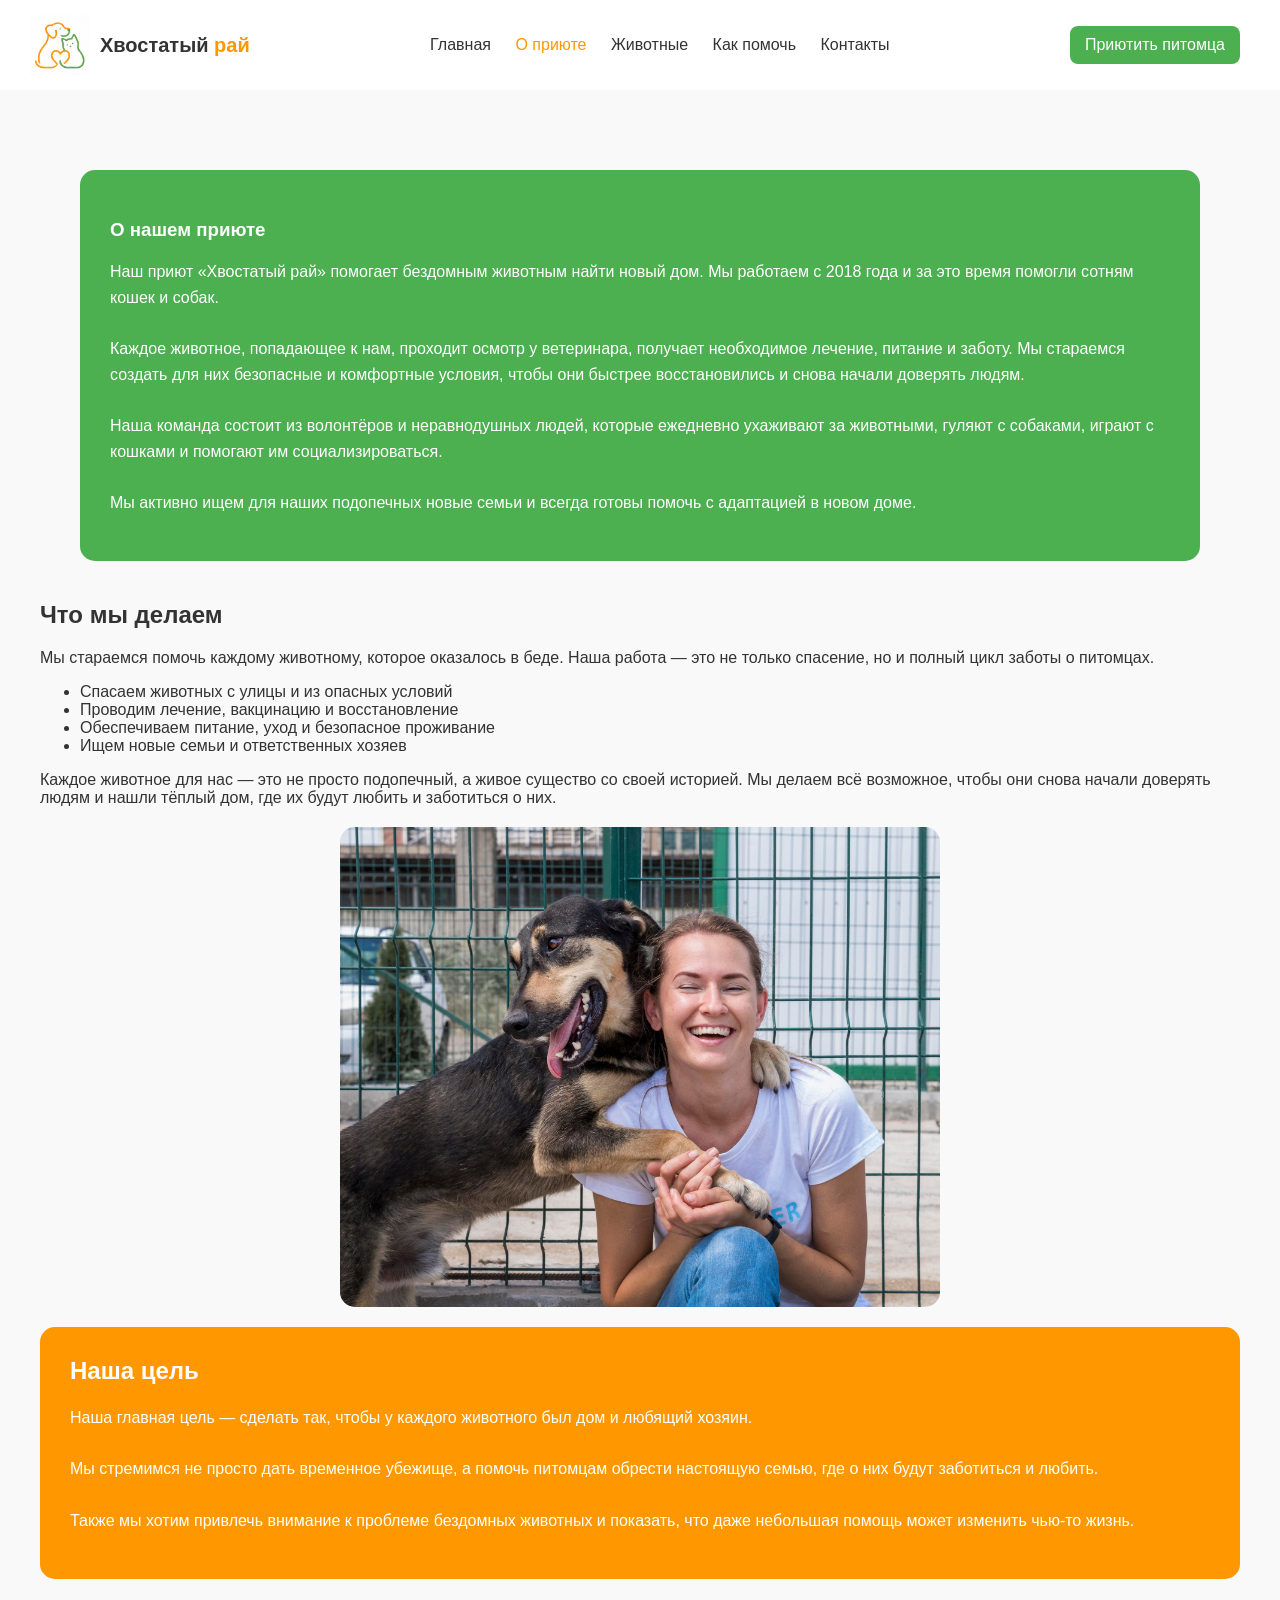
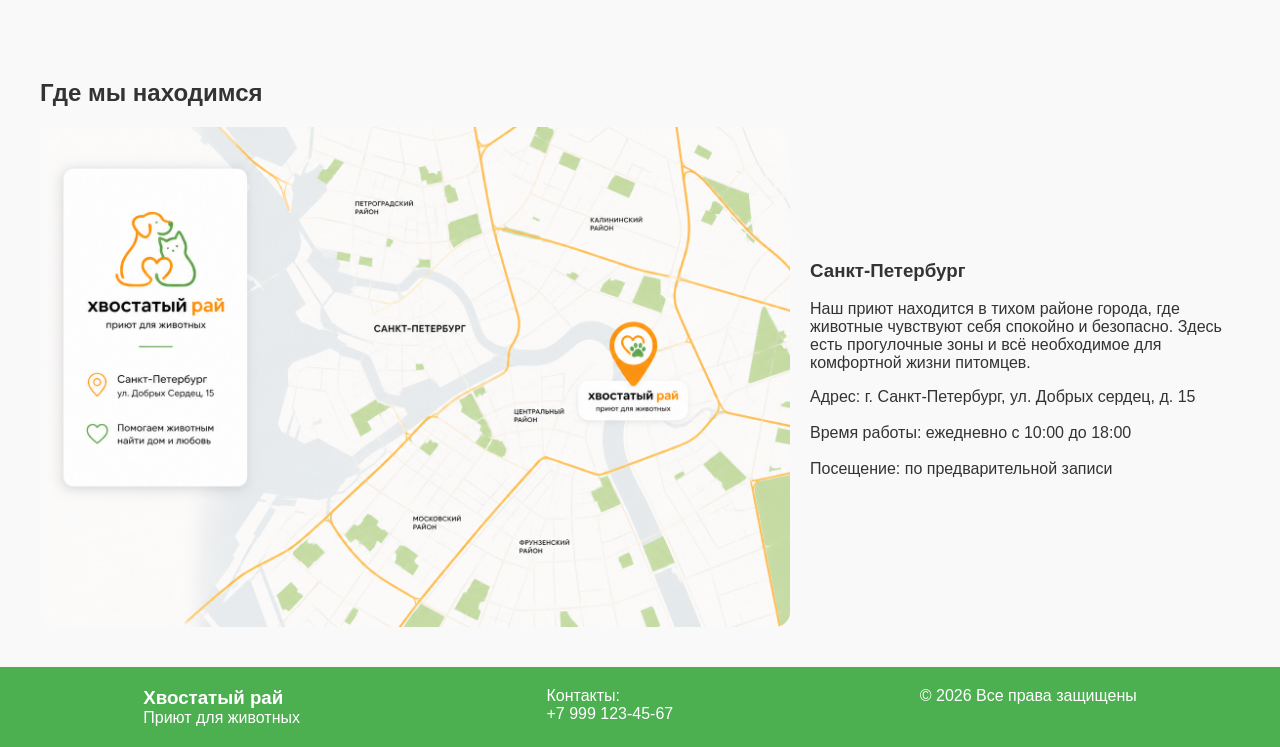
<file: about.html>
<!DOCTYPE html>
<html lang="ru">
<head>
    <meta charset="UTF-8">
    <title>О приюте</title>
    <link rel="stylesheet" href="style.css">
</head>
<body>

<!-- ШАПКА -->
<header class="header">
    <div class="logo-block">
        <img src="images/logo.png" alt="Лого" class="logo-img">
        <div class="logo-text">
            Хвостатый <span class="highlight">рай</span>
        </div>
    </div>

    <nav class="menu">
        <a href="index.html">Главная</a>
        <a href="about.html" class="active">О приюте</a>
        <a href="animals.html">Животные</a>
        <a href="#">Как помочь</a>
        <a href="#">Контакты</a>
    </nav>

    <a href="animals.html" class="btn">Приютить питомца</a>
</header>

<!-- КОНТЕНТ -->
<section class="about">
    <section class="block1">
    <h1>О нашем приюте</h1>

    <p>
        Наш приют «Хвостатый рай» помогает бездомным животным найти новый дом. Мы работаем с 2018 года и за это время помогли сотням кошек и собак.<br><br>

        Каждое животное, попадающее к нам, проходит осмотр у ветеринара, получает необходимое лечение, питание и заботу. Мы стараемся создать для них безопасные и комфортные условия, чтобы они быстрее восстановились и снова начали доверять людям.<br><br>

        Наша команда состоит из волонтёров и неравнодушных людей, которые ежедневно ухаживают за животными, гуляют с собаками, играют с кошками и помогают им социализироваться.<br><br>

        Мы активно ищем для наших подопечных новые семьи и всегда готовы помочь с адаптацией в новом доме.
    </p>
    </section>

    <h2>Что мы делаем</h2>
    <p>
        Мы стараемся помочь каждому животному, которое оказалось в беде. Наша работа — это не только спасение, но и полный цикл заботы о питомцах.
    </p>

    <ul>
        <li>Спасаем животных с улицы и из опасных условий</li>
        <li>Проводим лечение, вакцинацию и восстановление</li>
        <li>Обеспечиваем питание, уход и безопасное проживание</li>
        <li>Ищем новые семьи и ответственных хозяев</li>
    </ul>

    <p>
        Каждое животное для нас — это не просто подопечный, а живое существо со своей историей. Мы делаем всё возможное, чтобы они снова начали доверять людям и нашли тёплый дом, где их будут любить и заботиться о них.
    </p>
    <img src="images/shelter.jpg" alt="Наш приют" class="about-img">
    <section class="block2">
    <h2>Наша цель</h2>

    <p>
        Наша главная цель — сделать так, чтобы у каждого животного был дом и любящий хозяин.<br><br>
        Мы стремимся не просто дать временное убежище, а помочь питомцам обрести настоящую семью, где о них будут заботиться и любить.<br><br>
        Также мы хотим привлечь внимание к проблеме бездомных животных и показать, что даже небольшая помощь может изменить чью-то жизнь.
    </p>
    </section>
</section>

<section class="location">
    <h2>Где мы находимся</h2>

    <div class="location-content">

        <img src="images/map.png" alt="Карта приюта" class="map-img">

        <div class="location-text">
            <h3>Санкт-Петербург</h3>

            <p>
                Наш приют находится в тихом районе города, где животные чувствуют себя спокойно и безопасно.
                Здесь есть прогулочные зоны и всё необходимое для комфортной жизни питомцев.
            </p>

            <p>
                Адрес: г. Санкт-Петербург, ул. Добрых сердец, д. 15<br><br>
                Время работы: ежедневно с 10:00 до 18:00<br><br> 
                Посещение: по предварительной записи
            </p>

        </div>

    </div>
</section>

<!-- ФУТЕР -->
<footer class="footer">
    <div>
        <h3>Хвостатый рай</h3>
        <p>Приют для животных</p>
    </div>

    <div>
        <p>Контакты:</p>
        <p>+7 999 123-45-67</p>
    </div>

    <div>
        <p>© 2026 Все права защищены</p>
    </div>
</footer>

</body>
</html>
</file>
<file: style.css>
/* ОБЩИЕ НАСТРОЙКИ */
body {
    margin: 0;
    font-family: Arial, sans-serif;
    background-color: #F9F9F9;
    color: #333;
    min-height: 100vh;
    display: flex;
    flex-direction: column;
}


/* ШАПКА */
.header {
    display: flex;
    justify-content: space-between;
    align-items: center;
    padding: 15px 30px;
    background: white;
}

.logo-block {
    display: flex;
    align-items: center;
    gap: 10px;
}

.logo-img {
    width: 60px;
    height: 60px;
    object-fit: contain;
}

.logo-text {
    font-size: 20px;
    font-weight: bold;
}

.highlight {
    color: #FF9800;
}

.menu a {
    margin: 0 10px;
    text-decoration: none;
    color: #333;
}

.btn-main {
    background: #FF9800;
    padding: 10px 15px;
    border-radius: 8px;
    cursor: pointer;
}

/* ГЛАВНЫЙ БЛОК */
.hero {
    display: flex;
    align-items: center;
    padding: 40px;
}

.hero img {
    width: 400px;
    border-radius: 15px;
    margin-left: 30px;
}

.buttons {
    margin-top: 20px;
    cursor: pointer;
}

.about {
    padding: 40px;
}

.about-img {
    width: 600px;
    max-width: 100%;
    border-radius: 15px;
    display: block;
    margin: 20px auto;
}

.block1 {
    background: #4CAF50;
    color: white;
    padding: 30px;
    margin: 40px;
    border-radius: 15px;

}

.block1 h2 {
    margin-top: 0;
}

.block1 p {
    line-height: 1.6;
}

.block2 {
    background: #FF9800;
    color: white;
    padding: 30px;
    margin: px 40px;
    border-radius: 15px;
}

.block2 h2 {
    margin-top: 0;
}

.block2 p {
    line-height: 1.6;
}

/* КНОПКИ */
.btn {
    display: inline-block;
    padding: 10px 15px;
    background: #4CAF50;
    color: white;
    border-radius: 8px;
    margin-right: 10px;
    text-decoration: none;
    cursor: pointer;
}

.btn.secondary {
    background: #FF9800;
    cursor: pointer;
}

.btn.secondary2 {
    background: #FF9800;
    cursor: pointer;
    text-align: center;
}


.btn.small {
    margin-top: 10px;
    cursor: pointer;
}

.search {
    padding: 20px 40px;
    display: flex;
    gap: 10px;
}

.search input {
    padding: 10px;
    width: 250px;
    border-radius: 8px;
    border: 1px solid #ccc;
}

.btn-search {
    padding: 10px 15px;
    border: none;
    border-radius: 8px;
    background: #4CAF50;
    color: white;
    cursor: pointer;
}

.btn-reset {
    padding: 10px 15px;
    border: none;
    border-radius: 8px;
    background: #FF9800;
    color: white;
    cursor: pointer;
}

.filters {
    padding: 0 40px 20px;
    display: flex;
    gap: 10px;
}

.filters button {
    padding: 10px 15px;
    border-radius: 8px;
    cursor: pointer;
    border: none;
    color: white;
}

.filters button.active {
    opacity: 0.6;
    transform: scale(0.95);
    filter: brightness(0.9);
}

.filters button:nth-child(1) {
    background: white;
    color: black;
    border: 1px solid #ccc;
}

.filters button:nth-child(2) {
    background: #4CAF50;
}

.filters button:nth-child(3) {
    background: #FF9800;
}

.age-filter {
    padding: 10px 40px 0;
    margin-top: 5px;
}

.age-filter h4 {
    margin: 0 0 10px 0;
}

.age-values {
    margin-bottom: 10px;
    font-weight: bold;
}

.age-filter input[type="range"] {
    width: 100%;
    display: block;
    margin-bottom: 10px;
    accent-color: #4CAF50;
    background: transparent;
}

.range-wrapper {
    position: relative;
    width: 250px;
}

.scale {
    display: flex;
    justify-content: space-between;
    width: 100%;
    font-size: 12px;
    color: #777;
    margin-top: 5px;
}

/* КАРТОЧКИ */
.animals {
    padding: 40px;
    flex: 1;
}

.cards {
    display: flex;
    gap: 20px;
    flex: 1;
}

.cards .card {
    background: white;
    padding: 15px;
    border-radius: 10px;
    width: 200px;

    display: flex;
    flex-direction: column;
    align-items: center;
    box-shadow: 0 2px 5px rgba(0,0,0,0.1);
}

.card img {
    width: 100%;
    border-radius: 10px;
}

.cards .card .btn {
    margin-top: auto;
    align-self: center;
    margin-right: 0;
}

/* ГОРИЗОНТАЛЬНЫЕ КАРТОЧКИ */
.animals-list {
    padding: 40px;
    flex: 1;
}

.card.horizontal {
    display: flex;
    align-items: center;
    width: 100%;
    margin-bottom: 20px;
    text-align: left;
    background: white;
    padding: 15px;
    border-radius: 10px;
    box-shadow: 0 2px 5px rgba(0,0,0,0.1);
}

.card.horizontal img {
    width: 200px;
    height: auto;
    margin-right: 20px;
}

.card-info {
    flex: 1;
}

.location {
    padding: 40px;
}

.location-content {
    display: flex;
    gap: 20px;
    align-items: center;
    flex-wrap: wrap;
}

.map-img {
    width: 750px;
    max-width: 100%;
    border-radius: 15px;
}

.location-text {
    flex: 1;
    min-width: 250px;
}

.location-text h3 {
    margin-top: 0;
}

/* ФУТЕР */
.footer {
    background: #4CAF50;
    color: white;
    padding: 20px;
    display: flex;
    justify-content: space-around;
    align-items: flex-start;
}

.footer p,
.footer h3 {
    margin: 0;
}

/* МОДАЛКА */
.modal {
    opacity: 0;
    visibility: hidden;
    transition: 0.3s;

    position: fixed;
    z-index: 1000;
    left: 0;
    top: 0;
    width: 100%;
    height: 100%;

    background: rgba(0,0,0,0.6);
}

.modal.active {
    opacity: 1;
    visibility: visible;
}

/* САМО ОКНО */
.modal-content {
    background: white;
    width: 500px;
    max-width: 90%;

    margin: 5% auto;
    border-radius: 15px;
    overflow: hidden; /* ВАЖНО */

    position: relative;

    transform: translateY(-30px) scale(0.9);
    transition: 0.3s;
}

.modal.active .modal-content {
    transform: translateY(0) scale(1);
}

/* КАРТИНКА */
.modal-content img {
    width: 100%;
    height: 250px;
    object-fit: contain;
    background: linear-gradient(135deg, #4CAF50, #FF9800);
}

/* ТЕКСТ */
.modal-text {
    padding: 20px;
}

.modal-text .btn {
    display: block;
    width: fit-content;
    margin: 20px auto 0; /* центрирует кнопку */
}

/* КРЕСТИК */
.close {
    position: absolute;
    top: 10px;
    right: 15px;
    font-size: 25px;
    cursor: pointer;
    z-index: 10;
}

.adopt-page {
    padding: 40px;
    text-align: center;
}

.adopt-card img {
    width: 300px;
    border-radius: 15px;
}

.form {
    background: white;
    padding: 20px;
    border-radius: 15px;
    display: inline-block;
    box-shadow: 0 2px 5px rgba(0,0,0,0.1);
}

.form input {
    display: block;
    margin: 10px auto;
    padding: 10px;
    width: 250px;
    border-radius: 8px;
    border: 1px solid #ccc;
}

.form button {
    padding: 10px 20px;
    background: #4CAF50;
    color: white;
    border: none;
    border-radius: 8px;
    cursor: pointer;
    font-size: 16px;
}

.form-buttons {
    display: flex;
    justify-content: center;
    gap: 10px;
    margin-top: 15px;
}

.btn-back {
    padding: 10px 20px;
    background: #FF9800;
    color: white;
    border-radius: 8px;
    text-decoration: none;
    display: inline-block;
}

.grow {
    flex: 1;
}

.menu a.active {
    color: #FF9800;
}

.success {
    padding: 40px;
}

.slider {
    display: flex;
    align-items: center;
    justify-content: space-between;
    width: 100%;
    position: relative;
    overflow: visible;
}

.slider-mask {
    position: absolute;
    top: 0;
    right: 0;

    width: 40px;   /* ровно как стрелка */
    height: 100%;

    background: #F9F9F9;
    z-index: 5;
    pointer-events: none;
}

/* стрелки */
.arrow {
    width: 40px;
    height: 40px;
    flex: 0 0 40px;

    display: flex;
    align-items: center;
    justify-content: center;

    background: #FF9800;
    border: none;
    color: white;
    font-size: 25px;

    border-radius: 50%;
    cursor: pointer;

    margin: 0;
    position: relative;
    z-index: 10;  
}

/* окно */
.slider-window {
    flex: 1;
    overflow: hidden;
    min-width: 0;

    display: flex;
    align-items: center;

    padding: 0 10px;
    box-sizing: border-box;
}

/* лента */
.slider-track {
    display: flex;
    transition: transform 0.5s ease;
    margin: 0;
}

/* карточка */
.story-card {
    flex: 0 0 calc(100% / 3);
    box-sizing: border-box;
    padding: 0 10px;
}

/* внутренняя карточка */
.card-inner {
    background: white;
    border-radius: 15px;
    padding: 15px;

    display: flex;
    gap: 15px;
    align-items: center;
}

/* картинка */
.card-inner img {
    width: 100px;
    height: 100px;
    object-fit: cover;
    border-radius: 10px;
}
</file>
